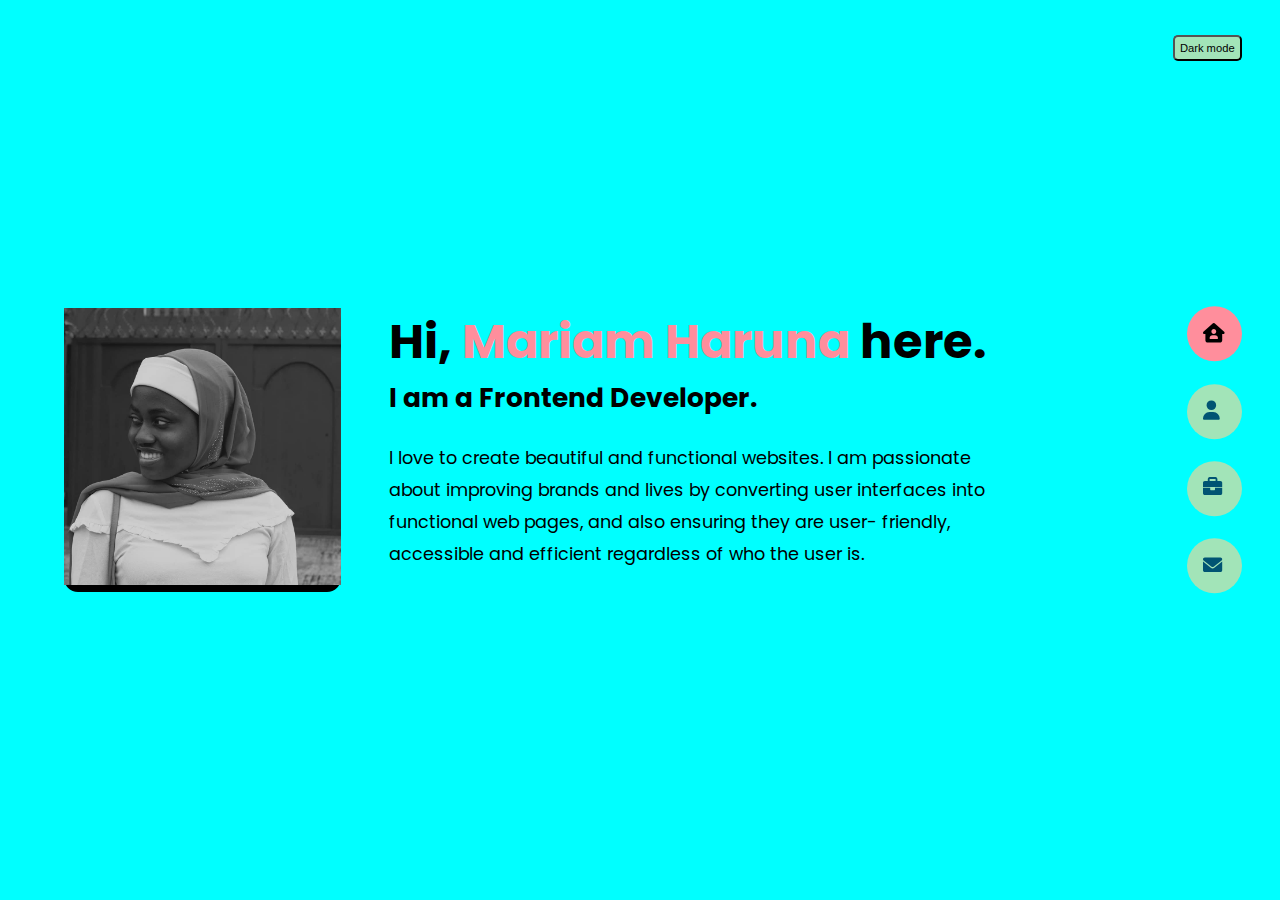
<file: index.html>
<!DOCTYPE html>
<html lang="en">
<head>
    <meta charset="UTF-8">
    <meta http-equiv="X-UA-Compatible" content="IE=edge">
    <meta name="viewport" content="width=device-width, initial-scale=1.0">
    <title>Mariam's Resume</title>
    <link rel="stylesheet" href="style.css">
    <link rel="preconnect" href="https://fonts.googleapis.com">
<link rel="preconnect" href="https://fonts.gstatic.com" crossorigin>
<link rel="stylesheet" href="https://cdnjs.cloudflare.com/ajax/libs/font-awesome/6.0.0/css/all.min.css"/>
<link href="https://fonts.googleapis.com/css2?family=Poppins:ital,wght@0,400;0,500;0,600;0,700;0,800;1,800&display=swap" rel="stylesheet">
</head>
<body class="full-content">
    <!-- <a class="scroll-top" id="scroll-top"></a> -->
    <header class="container section header active" id="home">
        <div class="header-content">
            <div class="left-header">
                <div class="h-shape"></div>
                <div class="image">
                    <img src="Assets/portfolio-pic.jpg" alt="Mariam staring sideways">
                </div>
            </div>
            <div class="right-header">
                <h1 class="name">
                    Hi, <span>Mariam Haruna</span> here.
                </h1><h2>I am a Frontend Developer.</h2>
                <p class="description">
                    I love to create beautiful and functional websites.
                    I am passionate about improving brands and lives by converting 
                    user interfaces into functional web pages, and also ensuring they are user- friendly, 
                    accessible and efficient regardless of who the user is.
                </p>
                <!-- <div class="btn-con">
                    <a href="" class="main-btn">
                        <span class="btn-text">Download CV</span>
                        <span class="btn-icon"><i class="fas fa-download"></i></span>
                    </a>
                </div> -->
            </div>
        </div>

    </header>
    
    <main>
        <section class="section sec2 about-me">

        </section>
        <section class="section sec3 portfolio"></section>
        <section class="section sec4 contact-me"></section>

        
    </main>

    <div class="controls">
        <div class="control control-1 active-btn" data-id="home">
            <a href="index.html"><i class="fas fa-house-user"></i></a>
        </div>
        <div class="control control-2" data-id="about-me">
            <a href="about-me.html"><i class="fas fa-user"></i></a>
        </div>
        <div class="control control-3" data-id="portfolio">
            <a href="portfolio.html"><i class="fas fa-briefcase"></i></a>
        </div>
        <div class="control control-4" data-id="contact-me">
            <a href="contact-me.html"><i class="fas fa-envelope"></i></a>
        </div>
    </div>

    <div class="darkmode">
        <!-- <h2>Toggle Dark/Light Mode</h2> -->
        <!-- <p>Click the button to toggle between dark and light mode for this page.</p> -->

        <button class="darkButton" id="darkButton" onclick="darkMode()">Dark mode</button>
    </div>
    
    <script src="index.js"></script>
</body>
</html>
</file>
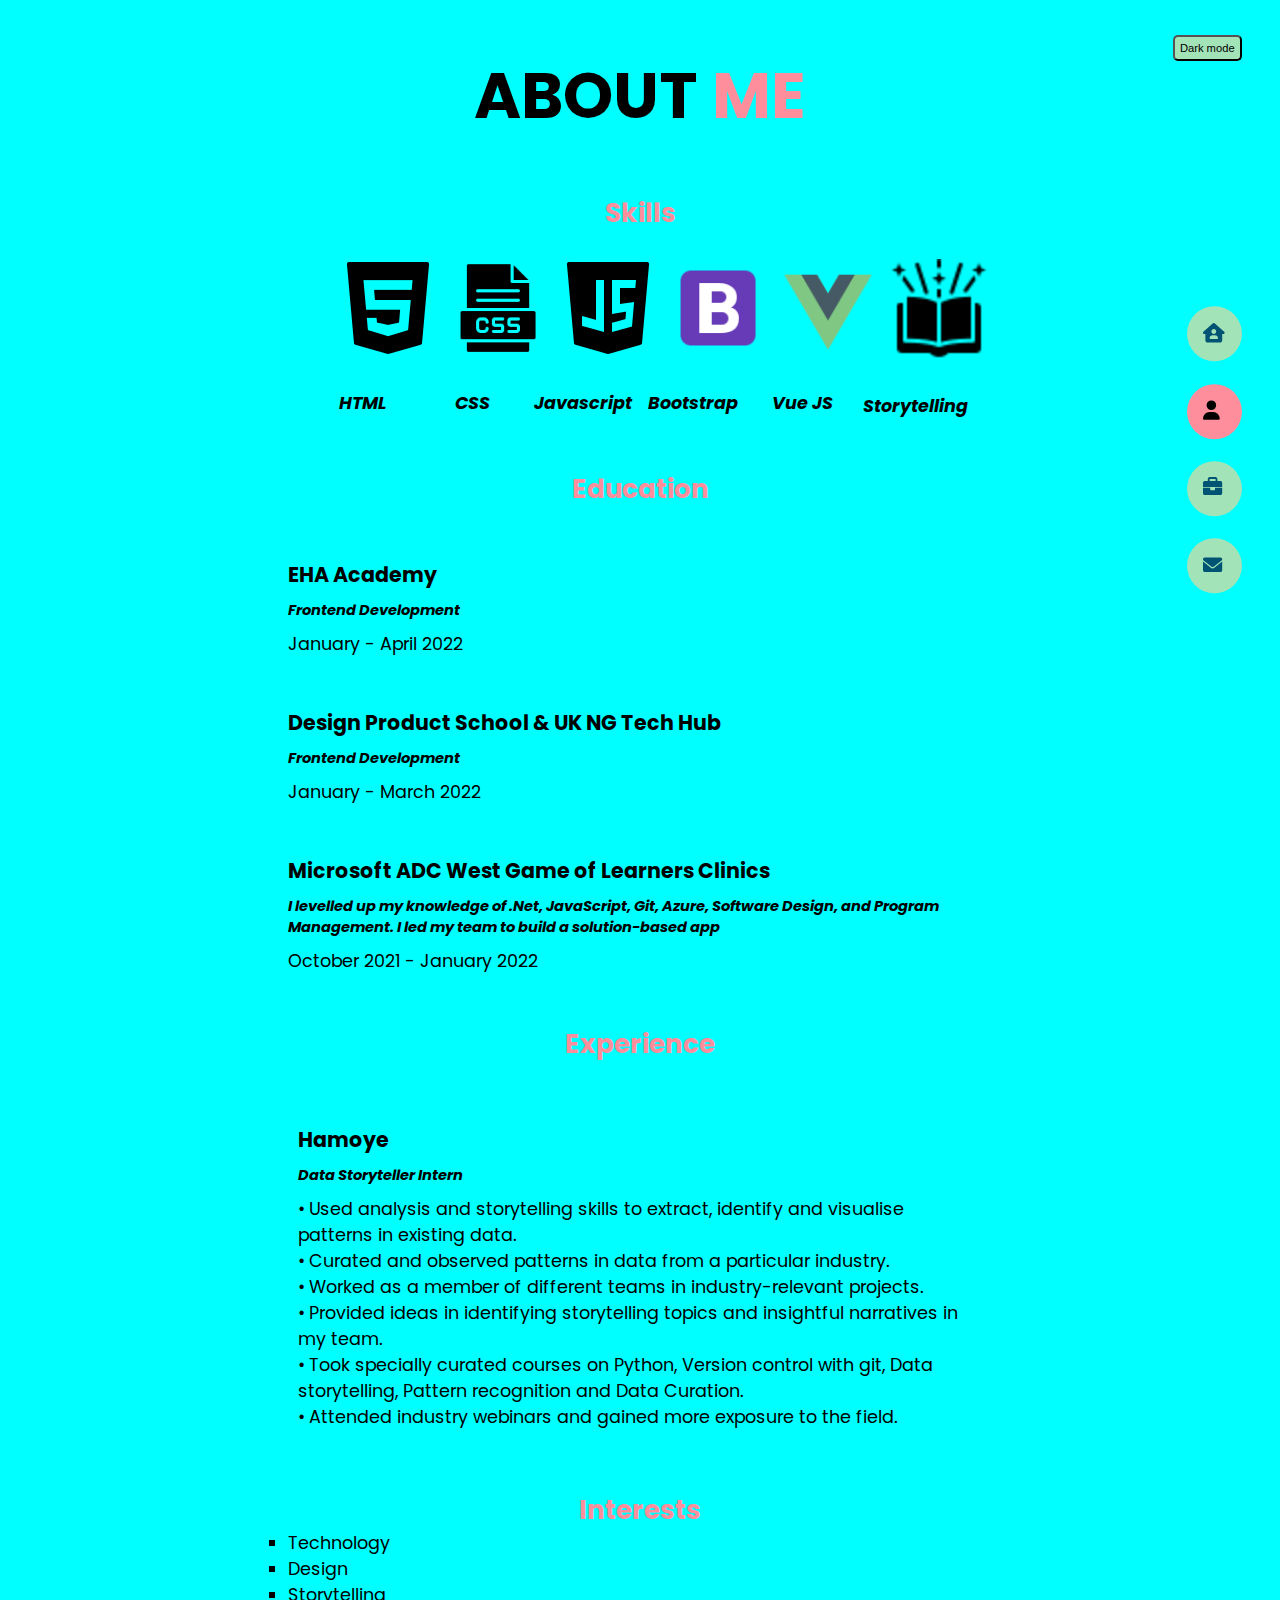
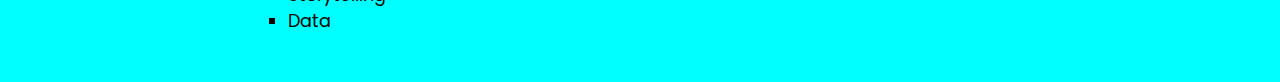
<file: about-me.html>
<!DOCTYPE html>
<html lang="en">
<head>
    <meta charset="UTF-8">
    <meta http-equiv="X-UA-Compatible" content="IE=edge">
    <meta name="viewport" content="width=device-width, initial-scale=1.0">
    <title>Mariam's Resume</title>
    <link rel="stylesheet" href="style.css">
    <link rel="preconnect" href="https://fonts.googleapis.com">
<link rel="preconnect" href="https://fonts.gstatic.com" crossorigin>
<link rel="stylesheet" href="https://cdnjs.cloudflare.com/ajax/libs/font-awesome/6.0.0/css/all.min.css"/>
<link rel="stylesheet" href="https://maxcdn.bootstrapcdn.com/font-awesome/4.5.0/css/font-awesome.min.css"><link href="https://fonts.googleapis.com/css2?family=Poppins:ital,wght@0,400;0,500;0,600;0,700;0,800;1,800&display=swap" rel="stylesheet">
</head>
<body class="full-content">
    <button onclick="topFunction()" id="myBtn" title="Go to top"><i class="fa-solid fa-circle-chevron-up"></i></i></button>
    <div class="darkmode">
        <!-- <h2>Toggle Dark/Light Mode</h2> -->
        <!-- <p>Click the button to toggle between dark and light mode for this page.</p> -->

        <button class="darkButton" id="darkButton" onclick="darkMode()">Dark mode</button>
    </div>

    <main>
        <section class="section container about-me">
            <div class="about title">
                <h2 style="color: black;">About <span>Me</span></h2>
            </div>
            <div class="skills">
                <div>
                    <h2>Skills</h2>
                </div>
                <div class="skill-images">
                    <div class="html">
                        <figure>
                            <img src="Assets/html.png">
                            <figcaption>HTML</figcaption>
                        </figure>
                    </div>
                    <div class="css">
                        <figure>
                            <img src="Assets/css.png">
                            <figcaption>CSS</figcaption>
                        </figure>
                    </div>
                    <div class="javascript">
                        <figure>
                            <img src="Assets/javascript.png">
                            <figcaption>Javascript</figcaption>
                        </figure>
                    </div>
                    <div class="bootstrap">
                        <figure>
                            <img src="Assets/bootstrap.png">
                            <figcaption>Bootstrap</figcaption>
                        </figure>
                    </div>
                    <div class="vuejs">
                        <figure>
                            <img src="Assets/vue-js.png">
                            <figcaption>Vue JS</figcaption>
                        </figure>
                    </div>
                    <div class="storytelling">
                        <figure>
                            <img src="Assets/stroytelling.png">
                            <figcaption>Storytelling</figcaption>
                        </figure>
                    </div>
                </div>
                
            </div>

            <div class="edu">
                <div>
                    <h2>Education</h2>
                </div>
                <div class="edu-list eha">
                    <ul>
                        <li>
                            <h3>EHA Academy</h3>
                            <h5>Frontend Development</h5>
                            <p>January - April 2022</p>
                        </li>
                    </ul>
                </div>
                <div class="edu-list DPD">
                    <ul>
                        <li>
                            <h3>Design Product School & UK
                                NG Tech Hub</h3>
                            <h5>Frontend Development</h5>
                            <p>January - March 2022</p>
                        </li>
                    </ul>
                </div>
                <div class="edu-list GOL">
                    <ul>
                        <li>
                            <h3>Microsoft ADC West Game of Learners Clinics</h3>
                            <h5>I levelled up my knowledge of .Net, JavaScript, 
                                Git, Azure, Software Design, and Program Management. I led my team to build a solution-based app</h5>
                            <p>October 2021 - January 2022</p>
                        </li>
                    </ul>
                </div>
            </div>
            <div class="exp">
                <div>
                    <h2>Experience</h2>
                </div>
                <div class="hamoye">
                    <h3>Hamoye</h3>
                    <h5>Data Storyteller Intern</h5>
                    <p>• Used analysis and storytelling skills to extract, identify and visualise patterns in existing data.<br>
                        • Curated and observed patterns in data from a particular industry. <br>
                        • Worked as a member of different teams in industry-relevant projects. <br>
                        • Provided ideas in identifying storytelling topics and insightful narratives in my team. <br>
                        • Took specially curated courses on Python, Version control with git, Data storytelling, Pattern recognition and Data Curation. <br>
                        • Attended industry webinars and gained more exposure to the field.</p>
                </div>
            </div>
            <div class="interests">
                <h2>Interests</h2>
                <div class="interests-list">
                    <ul>
                        <li>Technology</li>
                    </ul>
                    <ul>
                        <li>Design</li>
                    </ul>
                    <ul>
                        <li>Storytelling</li>
                    </ul>
                    <ul>
                        <li>Data</li>
                    </ul>
                    
                </div>
            </div>

        </section>
        <section class="section sec3 portfolio"></section>
        <section class="section sec4 contact-me"></section>

        
    </main>

    <div class="controls">
        <div class="control control-1" data-id="home">
            <a href="index.html"><i class="fas fa-house-user"></i></a>
        </div>
        <div class="control control-2 active-btn" data-id="about-me">
            <a href="about-me.html"><i class="fas fa-user"></i></a>
        </div>
        <div class="control control-3" data-id="portfolio">
            <a href="portfolio.html"><i class="fas fa-briefcase"></i></a>
        </div>
        <div class="control control-4" data-id="contact-me">
            <a href="contact-me.html"><i class="fas fa-envelope"></i></a>
        </div>
    </div>

    
    <script src="index.js"></script>
</body>
</html>
</file>
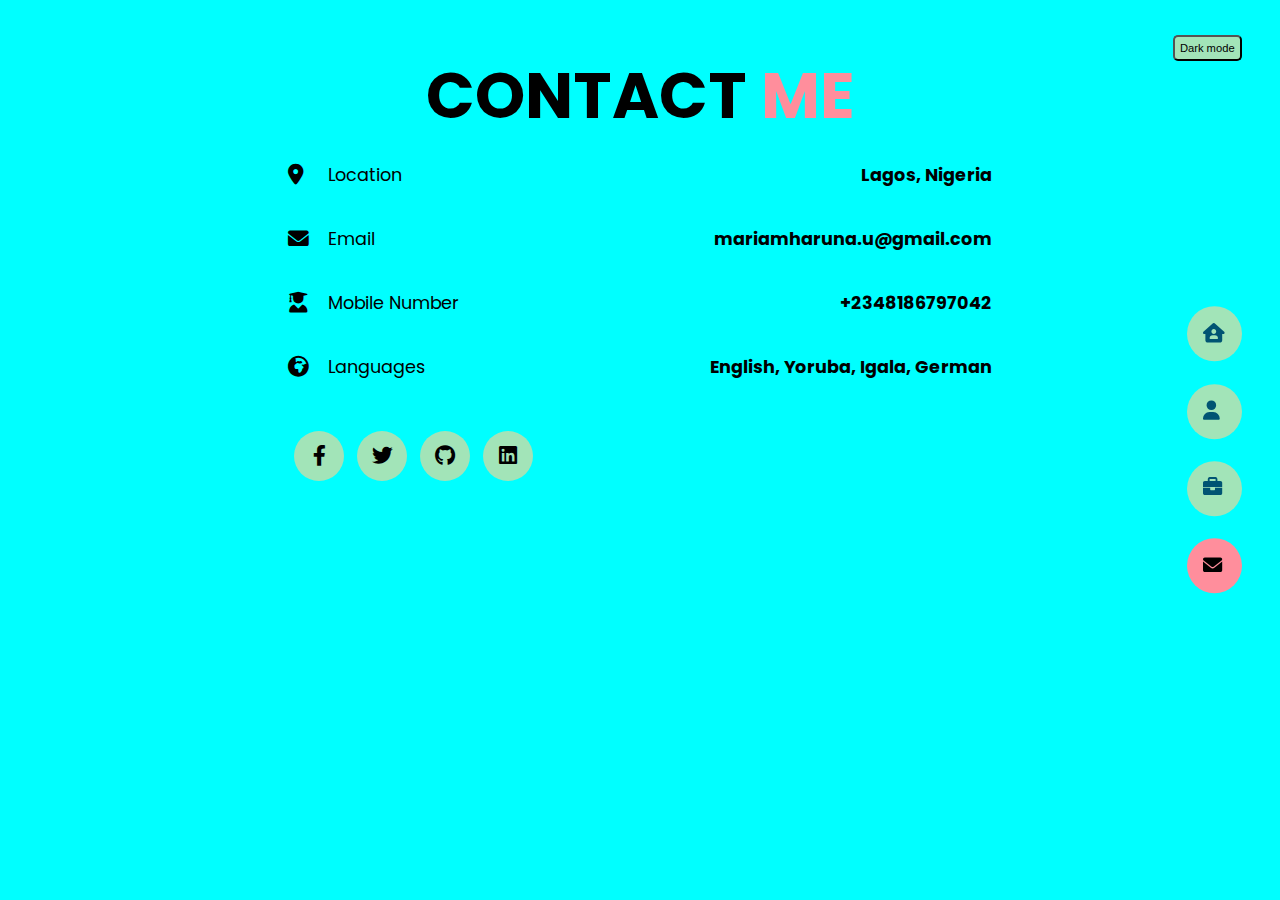
<file: contact-me.html>
<!DOCTYPE html>
<html lang="en">
<head>
    <meta charset="UTF-8">
    <meta http-equiv="X-UA-Compatible" content="IE=edge">
    <meta name="viewport" content="width=device-width, initial-scale=1.0">
    <title>Mariam's Resume</title>
    <link rel="stylesheet" href="style.css">
    <link rel="preconnect" href="https://fonts.googleapis.com">
<link rel="preconnect" href="https://fonts.gstatic.com" crossorigin>
<link rel="stylesheet" href="https://cdnjs.cloudflare.com/ajax/libs/font-awesome/6.0.0/css/all.min.css"/>
<link href="https://fonts.googleapis.com/css2?family=Poppins:ital,wght@0,400;0,500;0,600;0,700;0,800;1,800&display=swap" rel="stylesheet">
</head>
<body class="full-content">
    <div class="darkmode">
        <!-- <h2>Toggle Dark/Light Mode</h2> -->
        <!-- <p>Click the button to toggle between dark and light mode for this page.</p> -->

        <button class="darkButton" id="darkButton" onclick="darkMode()">Dark mode</button>
    </div>

    <main>
        <section class="section contact-me">
            <div class="title">
                <h2>Contact <span>me</span></h2>
            </div>
            <div class="contact-info">
                <div class="contact-item">
                    <div class="icon left">
                        <i class="fas fa-map-marker-alt"></i>
                        <span>Location</span>
                    </div>
                    <p class="right">
                        Lagos, Nigeria
                    </p>
                </div>
                <div class="contact-item">
                    <div class="icon left">
                        <i class="fas fa-envelope"></i>
                        <span>Email</span>
                    </div>
                    <p class="right">
                        <span>mariamharuna.u@gmail.com</span>
                    </p>
                </div>
                <div class="contact-item">
                    <div class="icon left">
                        <i class="fas fa-user-graduate"></i>
                        <span>Mobile Number</span>
                    </div>
                    <p class="right">
                        <span>+2348186797042</span>
                    </p>
                </div>
                <div class="contact-item">
                    <div class="icon left">
                        <i class="fas fa-globe-africa"></i>
                        <span>Languages</span>
                    </div>
                    <p class="right">
                        <span>English, Yoruba, Igala, German</span>
                    </p>
                </div>
            </div>
            <div class="contact-icons">
                <div class="contact-icon">
                    <a href="https://web.facebook.com/mareeam.haroon?_rdc=1&_rdr" target="_blank">
                        <i class="fab fa-facebook-f"></i>
                    </a>
                    <a href="https://twitter.com/Mariamuwane" target="_blank">
                        <i class="fab fa-twitter"></i>
                    </a>
                    <a href="https://github.com/Mariamuwane" target="_blank">
                        <i class="fab fa-github"></i>
                    </a>
                    <a href="https://www.linkedin.com/in/mariam-haruna-uwane/" target="_blank">
                        <i class="fab fa-linkedin"></i>
                    </a>
                </div>
            </div>
        </div>
        </section>
        
    </main>


    <div class="controls">
        <div class="control control-1" data-id="home">
            <a href="index.html"><i class="fas fa-house-user"></i></a>
        </div>
        <div class="control control-2" data-id="about-me">
            <a href="about-me.html"><i class="fas fa-user"></i></a>
        </div>
        <div class="control control-3" data-id="portfolio">
            <a href="portfolio.html"><i class="fas fa-briefcase"></i></a>
        </div>
        <div class="control control-4 active-btn" data-id="contact-me">
            <a href="contact-me.html"><i class="fas fa-envelope"></i></a>
        </div>
    </div>

    
    <script src="index.js"></script>
</body>
</html>
</file>
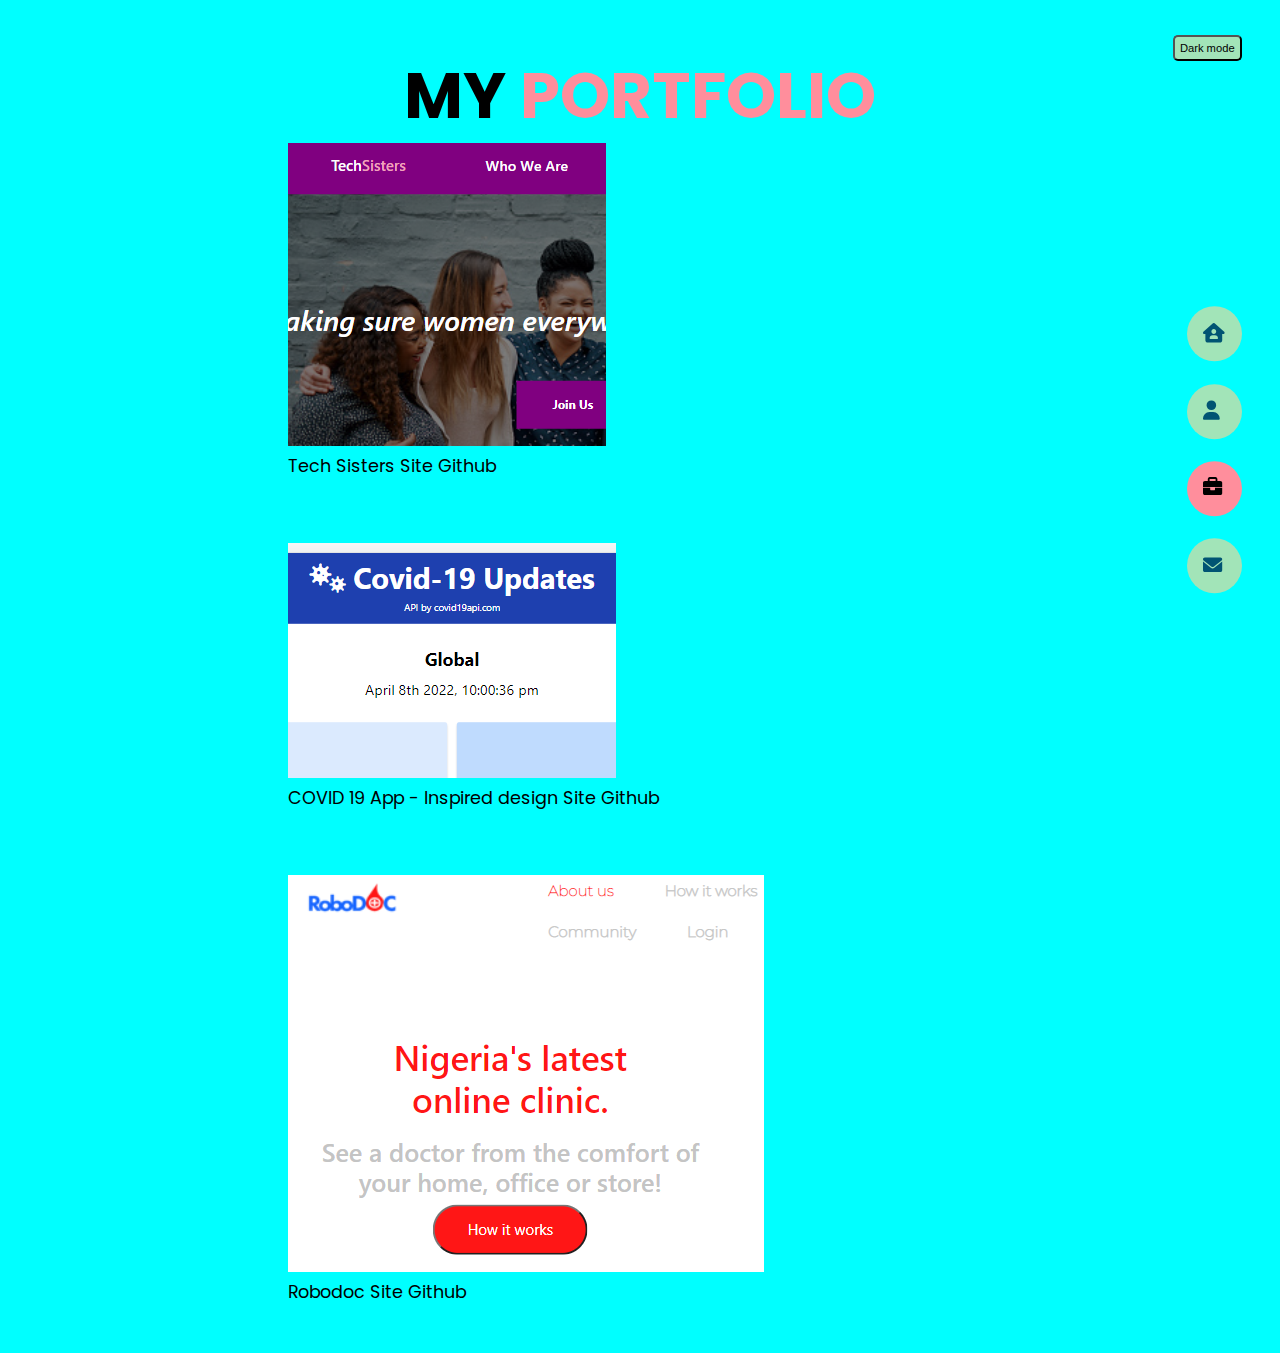
<file: portfolio.html>
<!DOCTYPE html>
<html lang="en">
<head>
    <meta charset="UTF-8">
    <meta http-equiv="X-UA-Compatible" content="IE=edge">
    <meta name="viewport" content="width=device-width, initial-scale=1.0">
    <title>Mariam's Resume</title>
    <link rel="stylesheet" href="style.css">
    <link rel="preconnect" href="https://fonts.googleapis.com">
<link rel="preconnect" href="https://fonts.gstatic.com" crossorigin>
<link rel="stylesheet" href="https://cdnjs.cloudflare.com/ajax/libs/font-awesome/6.0.0/css/all.min.css"/>
<link href="https://fonts.googleapis.com/css2?family=Poppins:ital,wght@0,400;0,500;0,600;0,700;0,800;1,800&display=swap" rel="stylesheet">
</head>
<body class="full-content">
    <div class="darkmode">
        <!-- <h2>Toggle Dark/Light Mode</h2> -->
        <!-- <p>Click the button to toggle between dark and light mode for this page.</p> -->

        <button class="darkButton" id="darkButton" onclick="darkMode()">Dark mode</button>
    </div>
        

    <main>
        <section class="section portfolio container">
            <div class="title">
                <h2>My <span>portfolio</span></h2>
            </div>
            <div class="portfolio-container">
                <div class="card">
                    <div class="img-container">
                        <figure>
                            <img src="Assets/techsisters.PNG" alt="techsisters image">
                            <figcaption>Tech Sisters
                                <a href="https://modest-fermi-0c84ec.netlify.app/">Site</a>
                                <a href="https://github.com/Mariamuwane/techsisters">Github</a>
                            </figcaption>
                        </figure>
                    </div>
                </div>
                <div class="card">
                    <div class="img-container">
                        <figure>
                            <img src="Assets/covidapp.PNG" alt="covidapp image">
                            <figcaption>COVID 19 App - Inspired design
                                <a href="https://agitated-shirley-154262.netlify.app/">Site</a>
                                <a href="https://github.com/Mariamuwane/covid-19-updates-app">Github</a>
                            </figcaption>
                        </figure>
                    </div>
                </div>
                <div class="card">
                    <div class="img-container">
                        <figure>
                            <img src="Assets/robodoc.PNG" alt="robodoc image">
                            <figcaption>Robodoc
                                <a href="https://zen-heyrovsky-2a66a4.netlify.app/homepage.html">Site</a>
                                <a href="https://github.com/Mariamuwane/Robodoc">Github</a>
                            </figcaption>
                        </figure>
                    </div>
                </div>
            </div>
        </section>
        <section class="section sec4 contact-me"></section>
        
    </main>

    <div class="controls">
        <div class="control control-1" data-id="home">
            <a href="index.html"><i class="fas fa-house-user"></i></a>
        </div>
        <div class="control control-2" data-id="about-me">
            <a href="about-me.html"><i class="fas fa-user"></i></a>
        </div>
        <div class="control control-3 active-btn" data-id="portfolio">
            <a href="portfolio.html"><i class="fas fa-briefcase"></i></a>
        </div>
        <div class="control control-4" data-id="contact-me">
            <a href="contact-me.html"><i class="fas fa-envelope"></i></a>
        </div>
    </div>

    
    <script src="index.js"></script>
</body>
</html>
</file>
<file: style.css>
*{
    margin:0;
    padding:0;
    box-sizing: border-box;
    /* list-style: none; */
}

/* :root{
    --color-primary: #191d2b;
} */

body{
    background-color:cyan;
    font-family: 'Poppins', sans-serif;
    font-size:1.1rem;
    transition: all  .4s ease-in-out;
}


.dark-mode {
  background-color: black;
  color: white;
}

.nav{
    color:white;
    background-color:black;
    height:100vh;
    /* overflow:hidden; */
}

a{
    display:inline-block;
    font-family:inherit;
    color:inherit;
    text-decoration:none;
}

section{
    min-height:100vh;
    width:100%;
    position: absolute;
    left: 0;
    top:0;
    padding: 3rem 18rem;
}

.container {
    /* display: none; */
    /* transform: translateY(-100%) scale(0); */
    transition: all .4s ease-in-out;
    /* background-color: cyan; */
}

.section{
    transform: translateY(-100%)
    transition: all .4s ease-in-out;
    /* background-color:cyan; */
}

.sec1{
    /* display: none; */
    tranform: translateY(0) scale(1)
}

.sec2{
    display: none;
    tranform: translateY(0) scale(1)
}

.sec3{
    display: none;
    tranform: translateY(0) scale(1)
}

.sec4{
    display: none;
    tranform: translateY(0) scale(1)
}

/* Controls */

.controls{
    position: fixed;
    z-index: 10;
    top:50%;
    right: 3%;
    display:flex;
    flex-direction: column;
    align-items:center;
    justify-items: center;
    transform: translateY(-50%)
}

.control{
    padding: 1rem;
    cursor: pointer;
    background-color:RGB(162,228,184);
    width:55px;
    height:55px;
    border-radius:50%;
    display:flex;
    align-items:center;
    justify-items: center;
    margin: .7rem 0;
    /* box shadow 1 */
    box-shadow: 0 3px 15px (0,0,0,.3);

}

.control i{
    font-size:1.2rem;
    color:#005473;
    pointer-events: none;
}

.active-btn{
    transition: all .4s ease-in-out;
    background-color:#FF8E9C;
}

.active-btn i{
    color:black;
}

.darkmode{
    position: fixed;
    z-index: 10;
    top:1%;
    right: 3%;
    display:flex;
    flex-direction: column;
    align-items:center;
    justify-items: center;
    transform: translateY(100%)
}

.darkButton{
    cursor: pointer;
    background-color:RGB(162,228,184);
    padding: 5px;
    font-size:.7rem;
    border-radius: 5px;
}

/* Scroll to top */

#myBtn {
    display: none; 
    position: fixed; 
    bottom: 20px; 
    right: 40px; 
    z-index: 99; 
    border: none; 
    border-radius:4px;
    outline: none; 
    background-color: #FF8E9C; 
    color: black; 
    cursor: pointer; 
    padding: 15px;
    border-radius: 10px; 
    font-size: 18px;
  }

#myBtn:hover {
  cursor: pointer;
  background-color: RGB(162,228,184);
}

#myBtn.show {
  opacity: 1;
  visibility: visible;
}

.header-content{
    display:flex;
    /* flex-direction: column-reverse; */
    min-height:100vh;
    grid-gap: 7rem;
    align-items:center;
}

.left-header{
    display: inline;
    align-items:center;
    position: relative;
    max-width: 100%;
    /* overflow: hidden; */
    border-radius: 0.5rem;
}

.h-shape{
    /* z-index: -1; */
    position: absolute;
    left:0;
    height:100%;
    width:65%;
    top:0;
}

.image{
    border-radius: 14px;
    height: 100%;
    width: 100%;
    margin-left: 4rem;
    background-color: black;
    transition: all .4s ease-in-out;
}

.image img{
    max-width: 100%;
    min-height: 100%;
    object-fit: cover;
    transition: all .4s ease-in-out;
}

.right-header{
    /* float: right; */
    display: inline;
    flex-direction:column;
    justify-content:center;
    padding-right:18rem;
    /* vertical-align: top; */
}

.name{
    font-size:3rem;
}

.name span{
    color:#FF8E9C;
}

.description{
    margin: 1.5rem 0;
    line-height: 2rem;
}

.title{
    text-align:center;
}

.title h2{
    position: relative;
    text-transform: uppercase;
    font-size: 4rem;
    font-weight: 700;
}

.title span{
    color:#FF8E9C;
}

.about-me h2{
    color:#FF8E9C;
    text-align:center;
}

.skill-images{
    display: flex;
    column-gap: 10px;
    /* grid-template-column:auto auto auto auto; */
    align-content: center;
    justify-content:center;
}

.skills{
    margin:50px;
}

.skill-images img{
    width: 100px;
    height:100px;
    grid-template-column:auto auto auto auto;
    display: inline;
    margin:25%;
}

.skill-images figcaption{
    font-weight: bold;
    font-style:italic;
    text-align:center;
}

.edu{
    margin:50px 0 50px;
}

.edu-list{
    margin:50px 0 50px;
}

.edu-list li{
    text-decoration:none;
    list-style: none;
}

.edu-list h5{
    font-style: italic;
    padding:10px 0 10px;
}

.hamoye{
    padding: 10px;
    margin:50px 0 50px;
}

.hamoye h5{
    font-style: italic;
    padding:10px 0 10px;
}

.interests-list ul{
    list-style-type: square;
}

.portfolio-container{
    display: grid;
    /* Wraps the elements and prevents overflow */
    grid-template-columns: repeat(auto-fit,minmax(400px,1fr));
    grid-gap: 4rem;
    justify-content: center;
}

.card{
    padding: 0;
    cursor: pointer;
    transition: .3s ease-out;
    max-width: 500px;
}

.img-container{
    border-radius: 0.5rem;
    /* height: 100%; */
    /* width: 100%; */
    /* margin-left: 4rem; */
    /* background-color: black; */
    transition: all .4s ease-in-out;
}

.contact-me{
    padding-top:3rem;
    /* display:flex; */
}

.contact-me h4 {
    margin-top: 1rem;
    font-size: 2rem;
    text-transform: uppercase;
}
.contact-me p {
    margin: 1rem 0;
    line-height: 2rem;
}

.contact-info{
    /* display: block; */
}

.contact-item{
    display: flex;
    align-items: center;
    justify-content: space-between
}

.icon{
    display: grid;
    grid-template-columns: 40px 1fr;
}

.icon i{
    display: flex;
    align-items: center;
    font-size: 1.3rem;
}

.contact-icon{
    display: flex;
    margin-top: 2rem;
}

.contact-icon a {
    display: flex;
    align-items: center;
    color: black;
    background-color: RGB(162,228,184);
    cursor: pointer;
    justify-content: center;
    width: 50px;
    height: 50px;
    border-radius: 50%;
    margin: 0 .4rem;
    transition: all .4s ease-in-out;
}

.contact-icon a:hover {
    background-color: black;
}

.contact-icon a:hover i { color: #FF8E9C; }

.contact-icon i {
    display: flex;
    align-items: center;
    justify-content: center;
    font-size: 1.3rem;
}

.contact-item .right{
    font-weight:bolder;
}

@media screen and (max-width: 977px){
    
    .header-content{
        /* display:flex; */
        flex-direction: column-reverse;
        /* min-height:100vh; */
        /* grid-gap: 7rem; */
        align-items:unset;
        padding-left: 3rem;
        padding-top: 3rem;
        padding-bottom: 3rem;
    }
    .image{
        /* border-radius: 14px; */
        height: 400px;
        width: 400px;
        margin-left: 0rem;
        box-shadow: 0px 10px black;
        /* background-color: black; */
        /* transition: all .4s ease-in-out; */
    }
    
    .image img{
        max-width: 400px;
        min-height: 400px;
        object-fit: cover;
        /* transition: all .4s ease-in-out; */
    }
}
@media screen and (max-width: 820px){
    .right-header{
        padding-right: 1rem;
    }
    
    .right-header h1{
        font-size:1.5em;
    }
    .right-header h2{
        font-size:1em;
    }
    .right-header p{
        font-size:0.8rem;
        font-weight:bold;
    }
}
</file>
